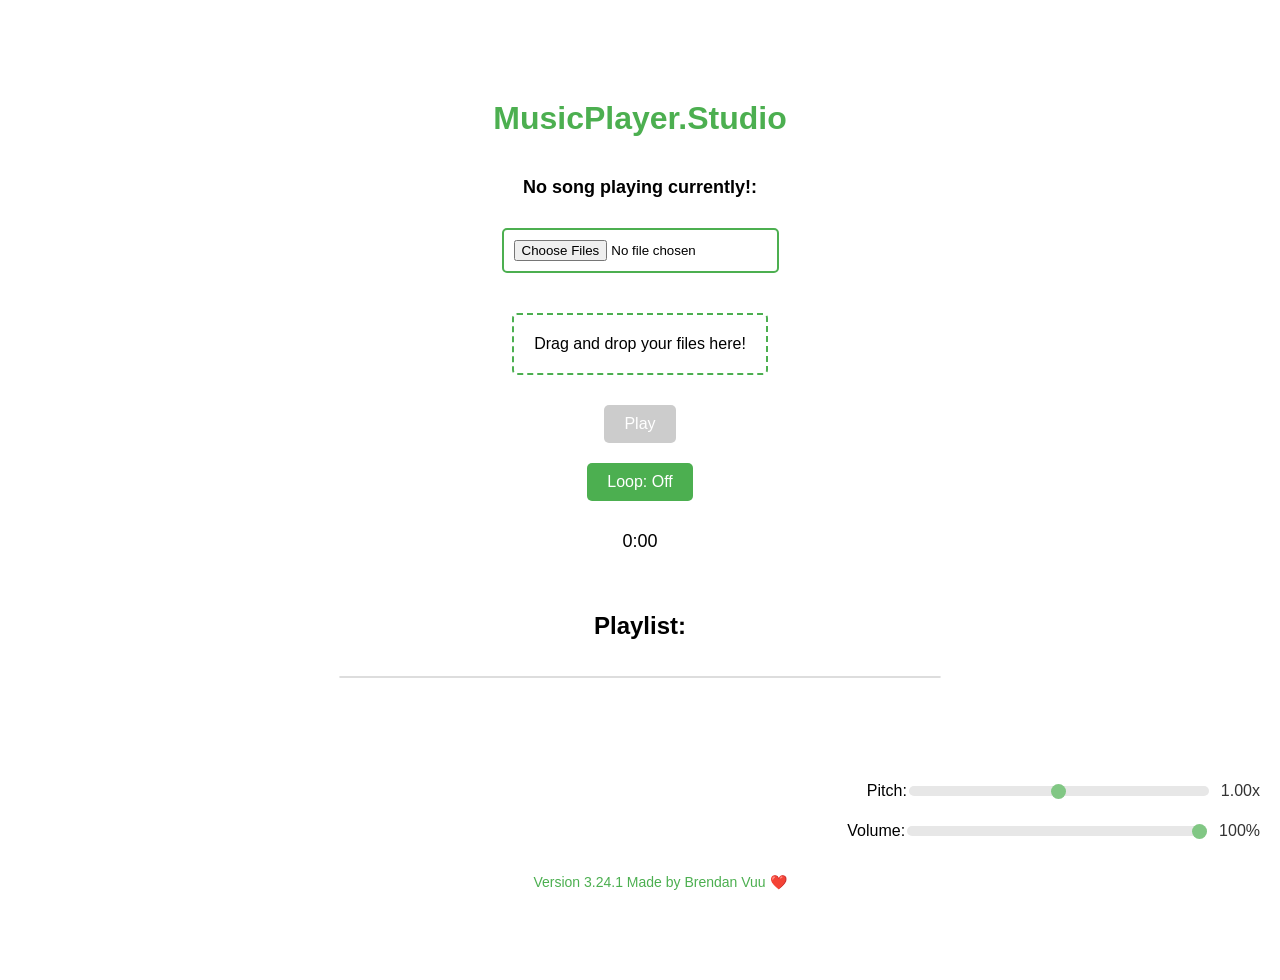
<file: index.html>
<!DOCTYPE html>
<html lang="en">
<head>
    <meta charset="UTF-8">
    <meta name="viewport" content="width=device-width, initial-scale=1.0">
    <title>musicplayer.studio</title>
    <link rel="stylesheet" href="styles.css">
    <link rel="icon" href="Logo.png" type="image/x-icon"> <!-- Head logo icon -->
</head>
<body>
    <header>
        <img src="Logo.png" alt="MusicPlayer.Studio Logo" id="logo">
    </header>
    <h1>MusicPlayer.Studio</h1> <!-- Moved outside the header -->
    <div id="mainContent">
        <div id="currentSong">No song playing currently!:</div>
        <input type="file" id="fileInput" accept="audio/*" multiple>
        <div id="dropZone">Drag and drop your files here!</div>
        <button id="playPauseButton" disabled>Play</button>
        <button id="loopButton">Loop: Off</button>
        <div id="timestamp">0:00</div> <!-- Timestamp element -->
        <h2>Playlist:</h2>
        <ul id="playlist"></ul>
    </div>
    <div id="pitchControl">
        <label for="pitchSlider">Pitch:</label>
        <input type="range" id="pitchSlider" min="0.5" max="1.5" step="0.05" value="1"> <!-- Adjusted step -->
        <span id="pitchLabel">1.00x</span>
    </div>
    <div id="volumeControl">
        <label for="volumeSlider">Volume:</label>
        <input type="range" id="volumeSlider" min="0" max="1" step="0.1" value="1"> <!-- Adjusted step -->
        <span id="volumeLabel">100%</span>
    </div>
    <footer>
        <div id="version">Version 3.24.1 Made by Brendan Vuu ❤️</div>
    </footer>

    <script src="app.js"></script>
</body>
</html>
</file>
<file: styles.css>
body {
    font-family: Arial, sans-serif;
    background-color: #ffffff;
    color: #000000;
    margin: 0;
    padding: 0;
    display: flex;
    flex-direction: column;
    min-height: 100vh;
    overflow-x: hidden; /* Prevent horizontal scrolling */
    padding-top: 80px; /* Add padding to account for the fixed header */
}

header {
    display: none; /* Make the header invisible */
}

#logo {
    height: 50px; /* Adjust the height as needed */
    margin-right: 10px; /* Add some space between the logo and the title */
}

#credits {
    font-size: 14px;
    color: white;
    margin-top: auto;
}

#mainContent {
    flex: 1;
    padding: 20px;
    text-align: center;
    margin-left: 0; /* Align the content directly under the logo sign */
    margin-top: 0; /* Remove margin-top as padding-top on body handles it */
    display: flex;
    flex-direction: column;
    align-items: center; /* Center the content horizontally */
    overflow-y: auto; /* Make the main content scrollable */
}

h1 {
    color: #4CAF50; /* Change the color of the header name text */
    margin: 0;
    padding: 20px 0;
    text-align: center;
}

input[type="file"] {
    margin: 20px 0;
    padding: 10px;
    border: 2px solid #4CAF50;
    border-radius: 5px;
    cursor: pointer;
}

#dropZone {
    border: 2px dashed #4CAF50;
    border-radius: 5px;
    padding: 20px;
    margin: 20px;
    background-color: #fff;
    cursor: pointer;
}

button {
    background-color: #4CAF50;
    color: white;
    border: none;
    padding: 10px 20px;
    margin: 10px;
    border-radius: 5px;
    cursor: pointer;
    font-size: 16px;
    transition: background-color 0.3s, transform 0.3s;
}

button:disabled {
    background-color: #ccc;
    cursor: not-allowed;
}

button:hover:not(:disabled) {
    background-color: #45a049;
    transform: scale(1.1);
}

#timestamp {
    font-size: 18px;
    margin: 20px 0;
}

h2 {
    margin-top: 40px;
}

#playlist {
    list-style-type: none;
    padding: 0;
    max-height: 200px; /* Adjust the height as needed */
    overflow-y: auto;
    border: 1px solid #ddd;
    border-radius: 5px;
    width: 100%; /* Make the playlist take the full width */
    max-width: 600px; /* Set a maximum width for the playlist */
}

#playlist li {
    background-color: #fff;
    border: 1px solid #ddd;
    padding: 10px;
    margin: 5px 0;
    cursor: pointer;
    border-radius: 5px;
    transition: background-color 0.3s;
}

#playlist li:hover {
    background-color: #f1f1f1;
}

#volumeControl {
    position: fixed;
    bottom: 60px;
    right: 20px;
    display: flex;
    align-items: center;
}

#volumeSlider, #pitchSlider {
    width: 300px; /* Adjust the width as needed */
    height: 10px; /* Adjust the height as needed */
}

#volumeSlider {
    -webkit-appearance: none;
    appearance: none;
    background: #ddd;
    border-radius: 5px;
    outline: none;
    opacity: 0.7;
    transition: opacity 0.2s;
}

#volumeSlider:hover {
    opacity: 1;
}

#volumeSlider::-webkit-slider-thumb {
    -webkit-appearance: none;
    appearance: none;
    width: 15px;
    height: 15px;
    background: #4CAF50;
    border-radius: 50%;
    cursor: pointer;
}

#volumeSlider::-moz-range-thumb {
    width: 15px;
    height: 15px;
    background: #4CAF50;
    border-radius: 50%;
    cursor: pointer;
}

#volumeLabel {
    margin-left: 10px;
    font-size: 16px;
    color: #333;
}

#pitchControl {
    position: fixed;
    bottom: 100px;
    right: 20px;
    display: flex;
    align-items: center;
}

#pitchSlider {
    -webkit-appearance: none;
    appearance: none;
    background: #ddd;
    border-radius: 5px;
    outline: none;
    opacity: 0.7;
    transition: opacity 0.2s;
}

#pitchSlider:hover {
    opacity: 1;
}

#pitchSlider::-webkit-slider-thumb {
    -webkit-appearance: none;
    appearance: none;
    width: 15px;
    height: 15px;
    background: #4CAF50;
    border-radius: 50%;
    cursor: pointer;
}

#pitchSlider::-moz-range-thumb {
    width: 15px;
    height: 15px;
    background: #4CAF50;
    border-radius: 50%;
    cursor: pointer;
}

#pitchLabel {
    margin-left: 10px;
    font-size: 16px;
    color: #333;
}

#currentSong {
    font-size: 18px;
    font-weight: bold;
    margin-bottom: 10px;
}

footer {
    background-color: transparent; /* Make the footer background transparent */
    color: #333;
    text-align: center;
    padding: 10px 0;
    width: 100%;
    position: fixed; /* Fix the footer at the bottom */
    bottom: 0;
    left: 0;
    z-index: 1000; /* Ensure the footer is above other elements */
    display: flex;
    justify-content: center; /* Center the text */
    padding: 10px 20px;
    transition: opacity 0.5s; /* Add transition for smooth fading */
}

#version {
    font-size: 14px;
    text-align: center;
    color: #4CAF50; /* Change the text color to ensure visibility */
}

/* Media Queries for Responsive Design */
@media (max-width: 768px) {
    #sidePanel {
        width: 100%;
        position: relative;
        border-radius: 0;
        box-shadow: none;
    }

    #mainContent {
        margin-left: 0;
        padding: 10px;
    }

    #volumeControl, #pitchControl {
        position: static;
        margin: 10px 0;
    }

    header {
        flex-direction: column;
        padding: 10px 0;
    }

    #logo {
        margin-right: 0;
        margin-bottom: 10px;
    }

    footer {
        flex-direction: column;
        padding: 10px;
    }
}

@media (max-width: 480px) {
    button, input[type="file"], #dropZone {
        width: 100%;
        box-sizing: border-box;
    }

    #playlist {
        max-width: 100%;
    }
}
</file>
